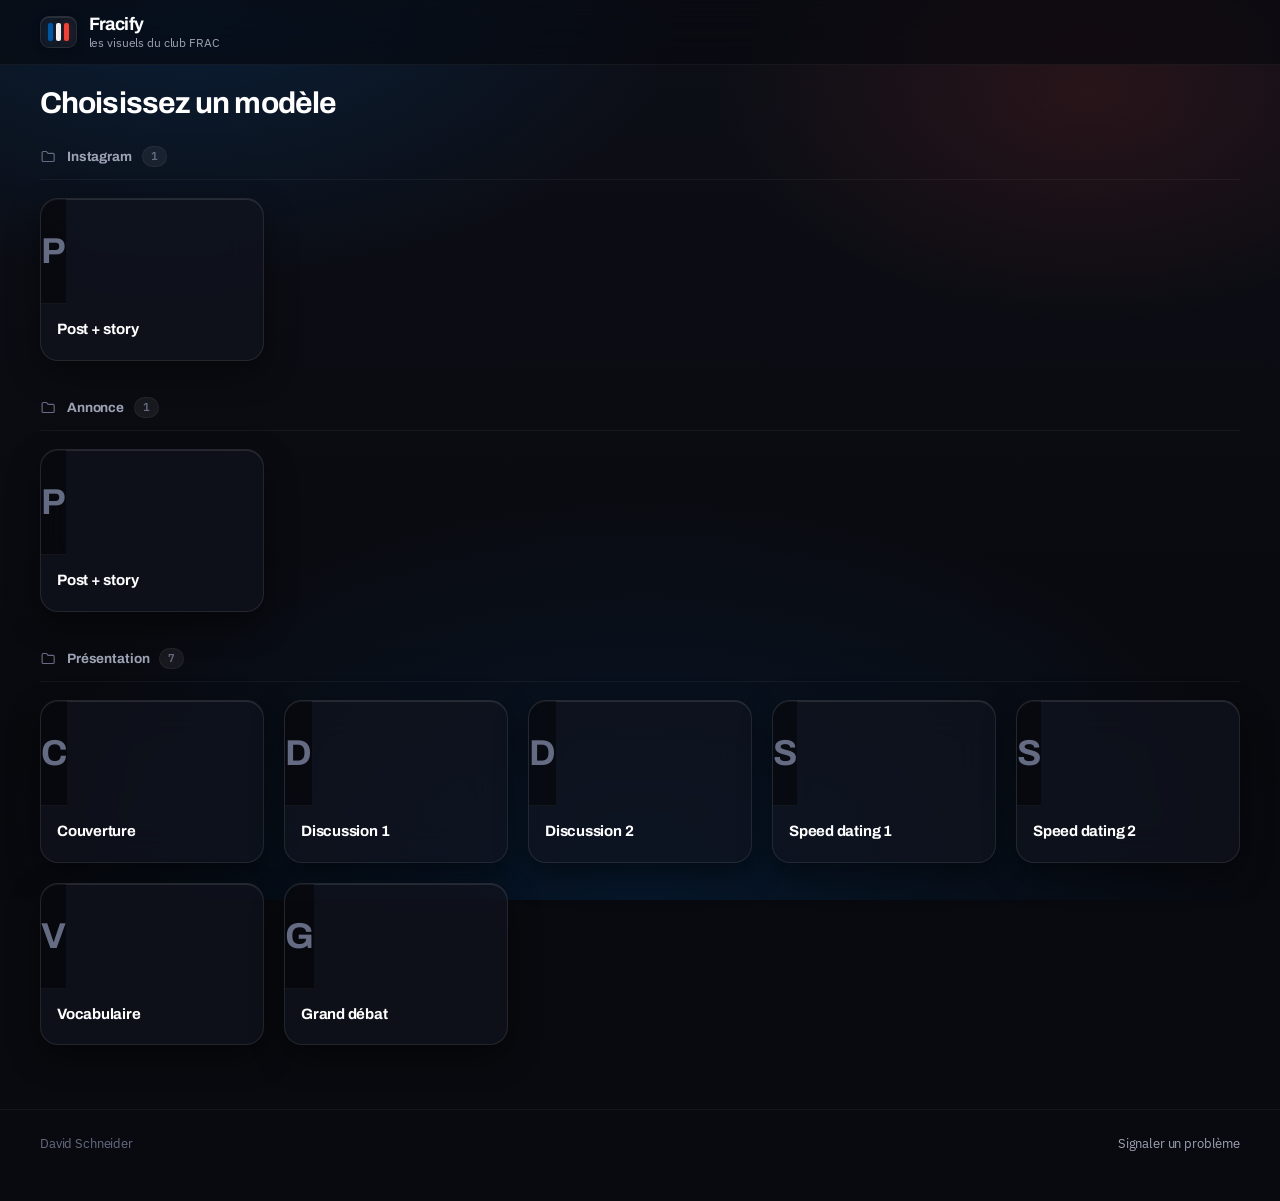
<file: index.html>
<!DOCTYPE html>
<html lang="fr">
<head>
<meta charset="utf-8">
<meta name="viewport" content="width=device-width, initial-scale=1, viewport-fit=cover">
<title>Fracify — les visuels du club FRAC</title>
<meta name="description" content="Remplissez les textes, ajoutez les photos, exportez le visuel. Sans Affinity, sans serveur.">
<meta name="color-scheme" content="dark">
<meta name="theme-color" content="#090a0f">
<link rel="icon" href="data:image/svg+xml,%3Csvg xmlns='http://www.w3.org/2000/svg' viewBox='0 0 32 32'%3E%3Crect width='32' height='32' rx='8' fill='%23090a0f'/%3E%3Crect x='5' y='7' width='6' height='18' rx='2' fill='%230055a4'/%3E%3Crect x='13' y='7' width='6' height='18' rx='2' fill='%23f5f5f7'/%3E%3Crect x='21' y='7' width='6' height='18' rx='2' fill='%23ef4135'/%3E%3C/svg%3E">
<link rel="stylesheet" href="styles.css">
</head>
<body>

<div class="glow" aria-hidden="true"></div>

<header class="topbar">
  <div class="brand">
    <span class="brand-mark" aria-hidden="true"><i></i><i></i><i></i></span>
    <span class="brand-text">
      <strong>Fracify</strong>
      <small>les visuels du club FRAC</small>
    </span>
  </div>
  <div class="topbar-actions">
    <button type="button" id="btn-next" class="btn btn-ghost is-hidden"></button>
    <button type="button" id="btn-back" class="btn btn-ghost is-hidden">Tous les modèles</button>
  </div>
</header>

<div id="notice" class="notice is-hidden" role="alert"></div>

<main>

  <section id="picker" class="picker" aria-label="Modèles">
    <h1 class="section-title">Choisissez un modèle</h1>
    <div id="picker-groups"></div>
    <p id="picker-status" class="muted"></p>
  </section>

  <section id="editor" class="editor is-hidden" aria-label="Éditeur">

    <div class="pane pane-form">
      <div class="pane-head">
        <h2 id="editor-title" class="section-title"></h2>
        <p id="editor-kind" class="muted"></p>
      </div>
      <div id="fields" class="fields"></div>
      <div class="pane-foot">
        <button type="button" id="btn-reset" class="btn btn-ghost">Revenir aux valeurs par défaut</button>
      </div>
    </div>

    <div class="pane pane-preview">
      <div class="preview-sticky">
        <div id="stage" class="stage" aria-label="Aperçu en direct"></div>
        <div class="actions">
          <button type="button" id="btn-png" class="btn btn-primary">Exporter en PNG</button>
          <button type="button" id="btn-svg" class="btn btn-ghost">Télécharger le SVG</button>
        </div>
        <p id="export-status" class="muted export-status"></p>
      </div>
    </div>

  </section>

</main>

<footer class="footer">
  <span>David Schneider</span>
  <a href="https://github.com/SchndrDavid/fracify/issues" target="_blank" rel="noopener">Signaler un problème</a>
</footer>

<script src="fonts/embedded-fonts.js"></script>
<script src="app.js"></script>
</body>
</html>
</file>
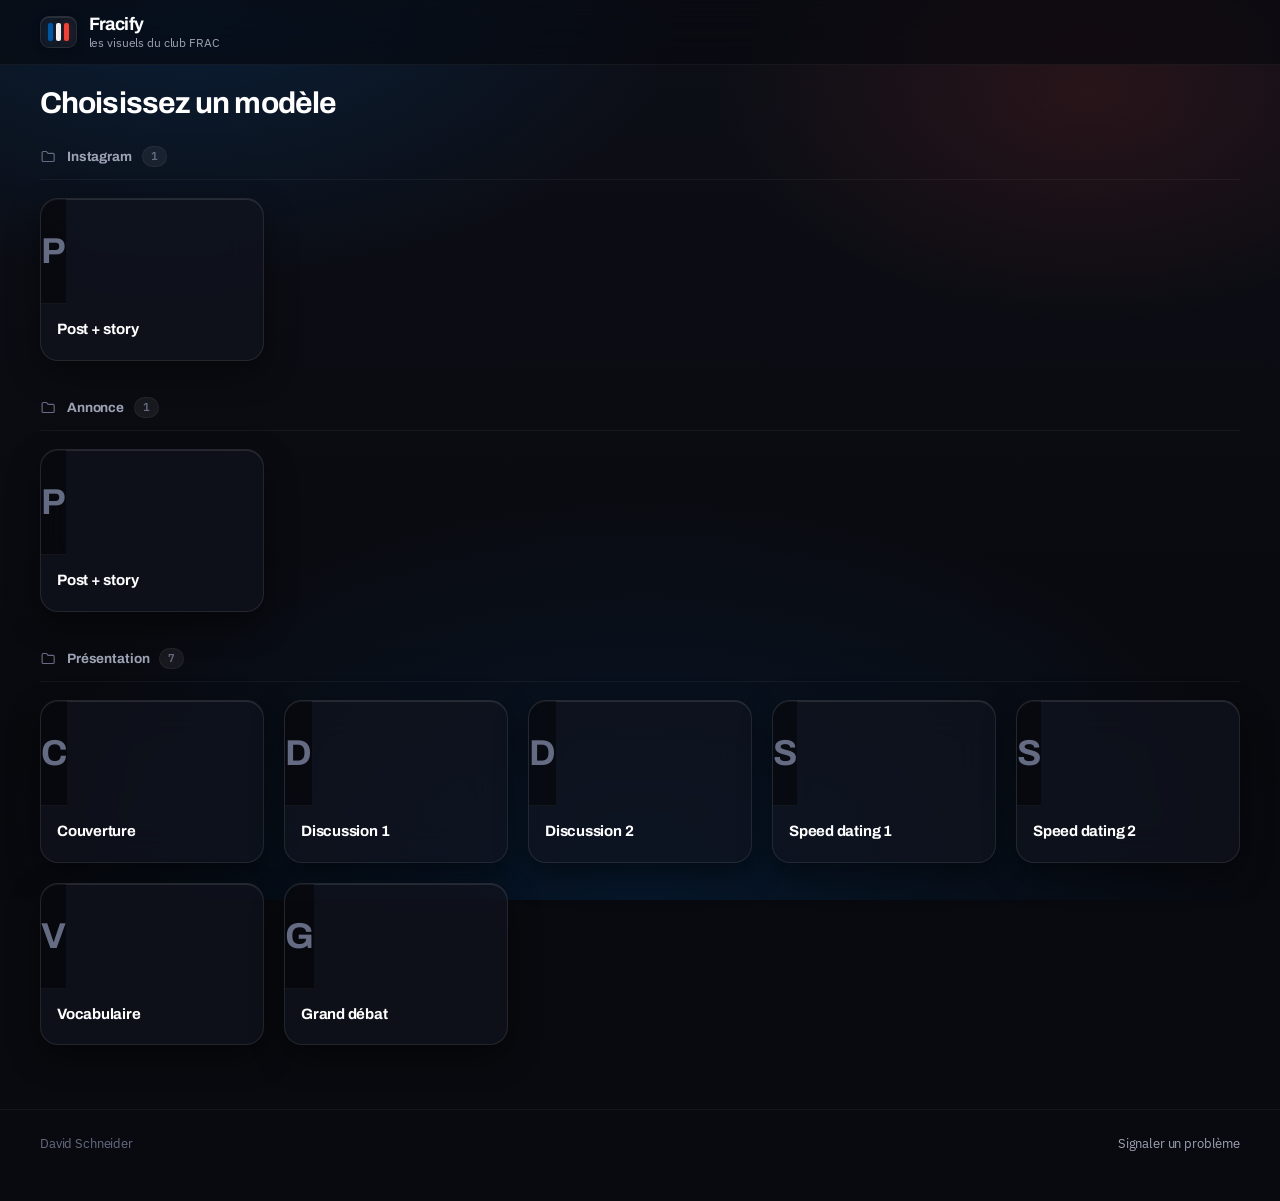
<file: probe-app.html>
<!DOCTYPE html>
<html lang="fr">
<head>
<meta charset="utf-8">
<meta name="viewport" content="width=device-width, initial-scale=1, viewport-fit=cover">
<title>Fracify — les visuels du club FRAC</title>
<meta name="description" content="Remplissez les textes, ajoutez les photos, exportez le visuel. Sans Affinity, sans serveur.">
<meta name="color-scheme" content="dark">
<meta name="theme-color" content="#090a0f">
<link rel="icon" href="data:image/svg+xml,%3Csvg xmlns='http://www.w3.org/2000/svg' viewBox='0 0 32 32'%3E%3Crect width='32' height='32' rx='8' fill='%23090a0f'/%3E%3Crect x='5' y='7' width='6' height='18' rx='2' fill='%230055a4'/%3E%3Crect x='13' y='7' width='6' height='18' rx='2' fill='%23f5f5f7'/%3E%3Crect x='21' y='7' width='6' height='18' rx='2' fill='%23ef4135'/%3E%3C/svg%3E">
<link rel="stylesheet" href="styles.css">
</head>
<body>

<div class="glow" aria-hidden="true"></div>

<header class="topbar">
  <div class="brand">
    <span class="brand-mark" aria-hidden="true"><i></i><i></i><i></i></span>
    <span class="brand-text">
      <strong>Fracify</strong>
      <small>les visuels du club FRAC</small>
    </span>
  </div>
  <div class="topbar-actions">
    <button type="button" id="btn-next" class="btn btn-ghost is-hidden"></button>
    <button type="button" id="btn-back" class="btn btn-ghost is-hidden">Tous les modèles</button>
  </div>
</header>

<div id="notice" class="notice is-hidden" role="alert"></div>

<main>

  <section id="picker" class="picker" aria-label="Modèles">
    <h1 class="section-title">Choisissez un modèle</h1>
    <div id="picker-groups"></div>
    <p id="picker-status" class="muted"></p>
  </section>

  <section id="editor" class="editor is-hidden" aria-label="Éditeur">

    <div class="pane pane-form">
      <div class="pane-head">
        <h2 id="editor-title" class="section-title"></h2>
        <p id="editor-kind" class="muted"></p>
      </div>
      <div id="fields" class="fields"></div>
      <div class="pane-foot">
        <button type="button" id="btn-reset" class="btn btn-ghost">Revenir aux valeurs par défaut</button>
      </div>
    </div>

    <div class="pane pane-preview">
      <div class="preview-sticky">
        <div id="stage" class="stage" aria-label="Aperçu en direct"></div>
        <div class="actions">
          <button type="button" id="btn-png" class="btn btn-primary">Exporter en PNG</button>
          <button type="button" id="btn-svg" class="btn btn-ghost">Télécharger le SVG</button>
        </div>
        <p id="export-status" class="muted export-status"></p>
      </div>
    </div>

  </section>

</main>

<footer class="footer">
  <span>David Schneider</span>
  <a href="https://github.com/SchndrDavid/fracify/issues" target="_blank" rel="noopener">Signaler un problème</a>
</footer>

<script src="fonts/embedded-fonts.js"></script>
<script src="app-debug.js"></script>
<script src="probe-driver.js"></script>
</body>
</html>
</file>
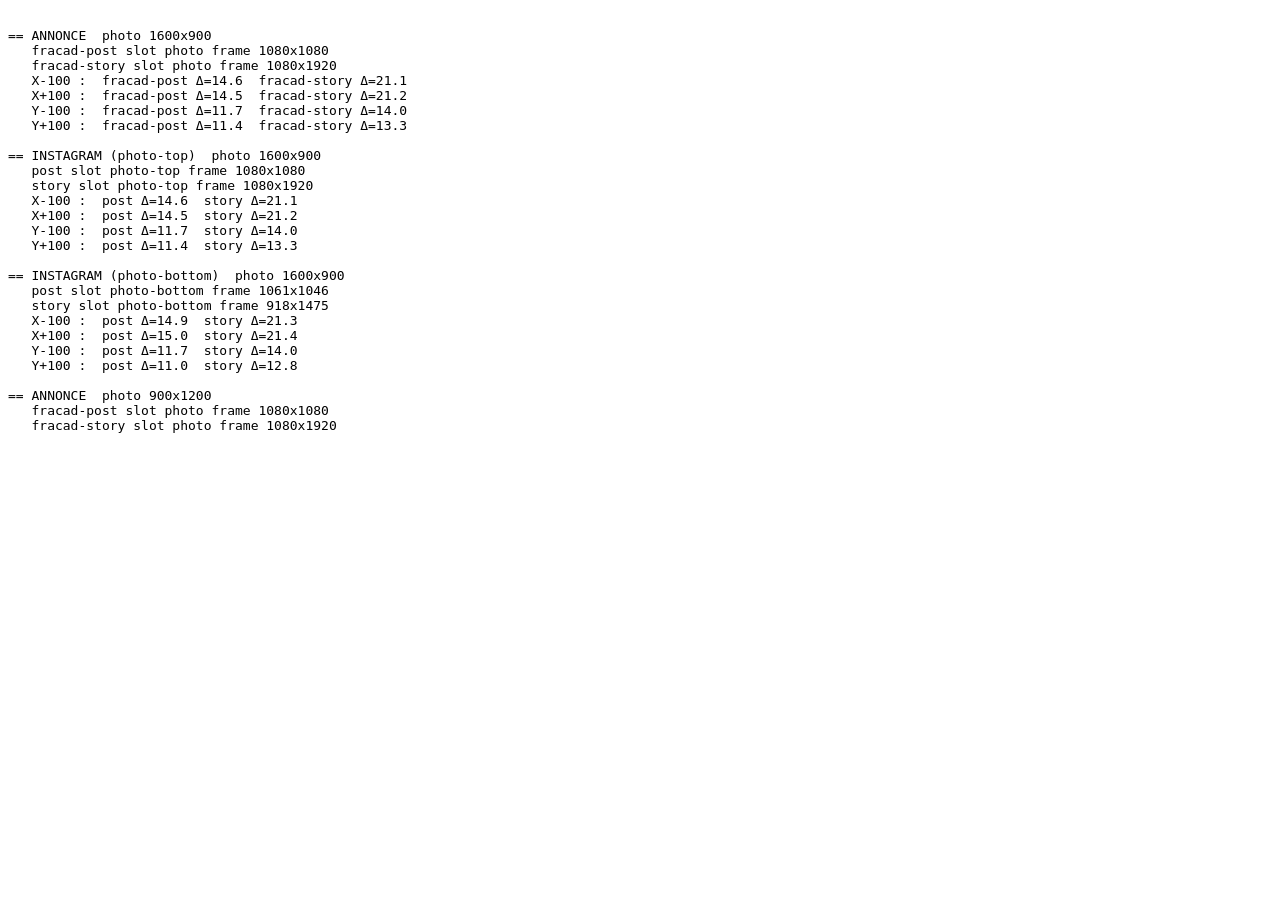
<file: tools/probe-pair.html>
<!DOCTYPE html>
<html lang="en"><head><meta charset="utf-8"><title>working…</title></head>
<body>
<pre id="out"></pre>
<script>
(function () {
  var ids = ['picker','picker-grid','picker-status','editor','editor-title','editor-kind',
             'fields','stage','notice','export-status','btn-back','btn-reset','btn-png','btn-svg'];
  var hidden = document.createElement('div');
  hidden.style.cssText = 'position:absolute;left:-99999px;top:0';
  ids.forEach(function (id) { var n = document.createElement('div'); n.id = id; hidden.appendChild(n); });
  document.body.appendChild(hidden);
  window.FRACIFY_TEMPLATE_DIR = '../templates/';
  window.FRACIFY_NO_BOOT = true;
})();
</script>
<script src="../app.js"></script>
<script>
(function () {
  var log = [];
  function say(s) { log.push(s); document.getElementById('out').textContent = log.join('\n'); }

  function photo(w, h) {
    var c = document.createElement('canvas'); c.width = w; c.height = h;
    var x = c.getContext('2d');
    var g = x.createLinearGradient(0, 0, w, h);
    g.addColorStop(0, '#1d7a4f'); g.addColorStop(1, '#7a1d5f');
    x.fillStyle = g; x.fillRect(0, 0, w, h);
    x.strokeStyle = 'rgba(255,255,255,.6)'; x.lineWidth = 3;
    for (var i = 0; i <= w; i += 80) { x.beginPath(); x.moveTo(i,0); x.lineTo(i,h); x.stroke(); }
    for (var j = 0; j <= h; j += 80) { x.beginPath(); x.moveTo(0,j); x.lineTo(w,j); x.stroke(); }
    return c;
  }

  function decode(url) {
    return new Promise(function (res, rej) {
      var im = new Image(); im.onload = function () { res(im); }; im.onerror = rej; im.src = url;
    });
  }
  function pixels(im) {
    var c = document.createElement('canvas');
    c.width = 120; c.height = Math.max(1, Math.round(120 * im.height / im.width));
    var x = c.getContext('2d'); x.drawImage(im, 0, 0, c.width, c.height);
    return x.getImageData(0, 0, c.width, c.height).data;
  }
  function diff(a, b) {
    var sum = 0;
    for (var i = 0; i < a.length; i += 4) sum += Math.abs(a[i]-b[i]) + Math.abs(a[i+1]-b[i+1]) + Math.abs(a[i+2]-b[i+2]);
    return (sum / (a.length / 4 * 3)).toFixed(1);
  }

  var manifest;
  fetch('../templates/manifest.json').then(function (r) { return r.json(); }).then(function (m) {
    manifest = m;
    var wanted = ['fracad-post','fracad-story','post','story'];
    return Promise.all(wanted.map(function (id) {
      return Fracify.loadTemplate(m.templates.filter(function (t) { return t.id === id; })[0]);
    }));
  }).then(function (ts) {
    ts.forEach(function (t) {
      var host = document.createElement('div');
      host.style.cssText = 'position:absolute;left:-99999px;width:' + t.width + 'px';
      document.body.appendChild(host);
      Fracify.mount(t, host);
    });
    var pairs = [
      { name: 'ANNONCE', slots: [ts[0].slots[0], ts[1].slots[0]], labels: ['fracad-post','fracad-story'] },
      { name: 'INSTAGRAM (photo-top)', slots: [ts[2].slots[0], ts[3].slots[0]], labels: ['post','story'] },
      { name: 'INSTAGRAM (photo-bottom)', slots: [ts[2].slots[1], ts[3].slots[1]], labels: ['post','story'] }
    ];
    var shapes = [ [1600, 900], [900, 1200] ];
    var chain = Promise.resolve();
    shapes.forEach(function (shape) {
      pairs.forEach(function (pair) {
        chain = chain.then(function () {
          var field = { members: pair.slots, offsetX: 0, offsetY: 0, zoom: 0, blur: 0 };
          Fracify.adoptImage(field, photo(shape[0], shape[1]));
          say('\n== ' + pair.name + '  photo ' + shape[0] + 'x' + shape[1]);
          pair.slots.forEach(function (s, i) { say('   ' + pair.labels[i] + ' slot ' + s.id + ' frame ' + s.width + 'x' + s.height); });
          var cases = [ ['base',0,0], ['X-100',-100,0], ['X+100',100,0], ['Y-100',0,-100], ['Y+100',0,100] ];
          var shots = {};
          var inner = Promise.resolve();
          cases.forEach(function (c) {
            inner = inner.then(function () {
              field.offsetX = c[1]; field.offsetY = c[2];
              Fracify.applyPhoto(field);
              return Promise.all(pair.slots.map(function (s) {
                return decode(s.liveImage.getAttribute('xlink:href') || s.liveImage.getAttribute('href')).then(pixels);
              })).then(function (px) { shots[c[0]] = px; });
            });
          });
          return inner.then(function () {
            ['X-100','X+100','Y-100','Y+100'].forEach(function (k) {
              var line = '   ' + k + ' :';
              pair.labels.forEach(function (lab, i) {
                line += '  ' + lab + ' Δ=' + diff(shots.base[i], shots[k][i]);
              });
              say(line);
            });
          });
        });
      });
    });
    return chain;
  }).then(function () { say('\nDONE'); document.title = 'ready'; })
    .catch(function (e) { say('ERROR ' + (e && e.stack || e)); document.title = 'ready'; });
})();
</script>
</body></html>
</file>
<file: styles.css>
/* ---------------------------------------------------------------------------
   Fonts. Two groups:
   - Archivo / IBM Plex Sans dress the interface.
   - Metropolis / Liberation Sans are the faces the templates ask for. They are
     declared here so the live preview looks like the export; the export gets
     the very same files inlined as data URIs (see fonts/embedded-fonts.js).
   --------------------------------------------------------------------------- */

@font-face {
  font-family: 'Archivo';
  font-style: normal;
  font-weight: 500;
  font-display: swap;
  src: url('fonts/archivo-latin-500-normal.woff2') format('woff2');
  unicode-range: U+0000-00FF, U+0131, U+0152-0153, U+02BB-02BC, U+02C6, U+02DA, U+02DC, U+0304, U+0308, U+0329, U+2000-206F, U+20AC, U+2122, U+2191, U+2193, U+2212, U+2215, U+FEFF, U+FFFD;
}
@font-face {
  font-family: 'Archivo';
  font-style: normal;
  font-weight: 500;
  font-display: swap;
  src: url('fonts/archivo-latin-ext-500-normal.woff2') format('woff2');
  unicode-range: U+0100-02BA, U+02BD-02C5, U+02C7-02CC, U+02CE-02D7, U+02DD-02FF, U+0304, U+0308, U+0329, U+1D00-1DBF, U+1E00-1E9F, U+1EF2-1EFF, U+2020, U+20A0-20AB, U+20AD-20C0, U+2113, U+2C60-2C7F, U+A720-A7FF;
}
@font-face {
  font-family: 'Archivo';
  font-style: normal;
  font-weight: 700;
  font-display: swap;
  src: url('fonts/archivo-latin-700-normal.woff2') format('woff2');
  unicode-range: U+0000-00FF, U+0131, U+0152-0153, U+02BB-02BC, U+02C6, U+02DA, U+02DC, U+0304, U+0308, U+0329, U+2000-206F, U+20AC, U+2122, U+2191, U+2193, U+2212, U+2215, U+FEFF, U+FFFD;
}
@font-face {
  font-family: 'Archivo';
  font-style: normal;
  font-weight: 700;
  font-display: swap;
  src: url('fonts/archivo-latin-ext-700-normal.woff2') format('woff2');
  unicode-range: U+0100-02BA, U+02BD-02C5, U+02C7-02CC, U+02CE-02D7, U+02DD-02FF, U+0304, U+0308, U+0329, U+1D00-1DBF, U+1E00-1E9F, U+1EF2-1EFF, U+2020, U+20A0-20AB, U+20AD-20C0, U+2113, U+2C60-2C7F, U+A720-A7FF;
}
@font-face {
  font-family: 'IBM Plex Sans';
  font-style: normal;
  font-weight: 400;
  font-display: swap;
  src: url('fonts/ibm-plex-sans-latin-400-normal.woff2') format('woff2');
  unicode-range: U+0000-00FF, U+0131, U+0152-0153, U+02BB-02BC, U+02C6, U+02DA, U+02DC, U+0304, U+0308, U+0329, U+2000-206F, U+20AC, U+2122, U+2191, U+2193, U+2212, U+2215, U+FEFF, U+FFFD;
}
@font-face {
  font-family: 'IBM Plex Sans';
  font-style: normal;
  font-weight: 400;
  font-display: swap;
  src: url('fonts/ibm-plex-sans-latin-ext-400-normal.woff2') format('woff2');
  unicode-range: U+0100-02BA, U+02BD-02C5, U+02C7-02CC, U+02CE-02D7, U+02DD-02FF, U+0304, U+0308, U+0329, U+1D00-1DBF, U+1E00-1E9F, U+1EF2-1EFF, U+2020, U+20A0-20AB, U+20AD-20C0, U+2113, U+2C60-2C7F, U+A720-A7FF;
}
@font-face {
  font-family: 'IBM Plex Sans';
  font-style: normal;
  font-weight: 600;
  font-display: swap;
  src: url('fonts/ibm-plex-sans-latin-600-normal.woff2') format('woff2');
  unicode-range: U+0000-00FF, U+0131, U+0152-0153, U+02BB-02BC, U+02C6, U+02DA, U+02DC, U+0304, U+0308, U+0329, U+2000-206F, U+20AC, U+2122, U+2191, U+2193, U+2212, U+2215, U+FEFF, U+FFFD;
}
@font-face {
  font-family: 'IBM Plex Sans';
  font-style: normal;
  font-weight: 600;
  font-display: swap;
  src: url('fonts/ibm-plex-sans-latin-ext-600-normal.woff2') format('woff2');
  unicode-range: U+0100-02BA, U+02BD-02C5, U+02C7-02CC, U+02CE-02D7, U+02DD-02FF, U+0304, U+0308, U+0329, U+1D00-1DBF, U+1E00-1E9F, U+1EF2-1EFF, U+2020, U+20A0-20AB, U+20AD-20C0, U+2113, U+2C60-2C7F, U+A720-A7FF;
}

@font-face {
  font-family: 'Metropolis';
  font-style: normal;
  font-weight: 400;
  font-display: block;
  src: url('fonts/Metropolis-Regular.woff2') format('woff2');
}
@font-face {
  font-family: 'Metropolis';
  font-style: normal;
  font-weight: 700;
  font-display: block;
  src: url('fonts/Metropolis-Bold.woff2') format('woff2');
}
@font-face {
  font-family: 'Liberation Sans';
  font-style: normal;
  font-weight: 400;
  font-display: block;
  src: url('fonts/LiberationSans-Regular.woff2') format('woff2');
}

/* ---------------------------------------------------------------------------
   Apple HIG Design System Tokens & Base Styles
   --------------------------------------------------------------------------- */

:root {
  /* Canvas & Elevated Backgrounds */
  --bg: #090a0f;
  --bg-subtle: #0d0f17;
  --bg-elevated: rgba(22, 25, 37, 0.72);

  /* Apple System Typography Colors (Primary, Secondary, Tertiary) */
  --ink: #f5f5f7;
  --ink-secondary: #9da3b4;
  --ink-dim: #9da3b4;
  --ink-tertiary: #656b82;
  --ink-faint: #656b82;

  /* Translucent Liquid Glass Materials */
  --glass: rgba(255, 255, 255, 0.045);
  --glass-strong: rgba(255, 255, 255, 0.085);
  --glass-card: rgba(18, 21, 31, 0.65);
  --edge: rgba(255, 255, 255, 0.09);
  --edge-subtle: rgba(255, 255, 255, 0.05);
  --edge-strong: rgba(255, 255, 255, 0.2);
  --edge-highlight: inset 0 1px 0 rgba(255, 255, 255, 0.1);

  /* Accent & Status Colors */
  --blue: #0071e3;
  --blue-hover: #0077ed;
  --blue-deep: #0055a4;
  --red: #ff453a;
  --amber: #ff9f0a;
  --green: #30d158;

  /* Corner Radii */
  --radius: 18px;
  --radius-md: 14px;
  --radius-sm: 10px;
  --radius-pill: 9999px;

  /* Depth & Elevation Shadows */
  --shadow-sm: 0 2px 8px rgba(0, 0, 0, 0.25);
  --shadow-md: 0 12px 32px rgba(0, 0, 0, 0.45);
  --shadow-lg: 0 24px 64px rgba(0, 0, 0, 0.6);
  --shadow: var(--shadow-md);

  /* Typography Stack */
  --ui: -apple-system, BlinkMacSystemFont, "SF Pro Text", "SF Pro Display", 'IBM Plex Sans', system-ui, sans-serif;
  --display: -apple-system, BlinkMacSystemFont, "SF Pro Display", 'Archivo', var(--ui);
}

* { box-sizing: border-box; }

html { -webkit-text-size-adjust: 100%; }

body {
  margin: 0;
  min-height: 100vh;
  background-color: var(--bg);
  color: var(--ink);
  font-family: var(--ui);
  font-size: 14.5px;
  line-height: 1.5;
  letter-spacing: -0.01em;
  -webkit-font-smoothing: antialiased;
  -moz-osx-font-smoothing: grayscale;
  overflow-x: hidden;
}

/* Subtle Apple Dark Mode ambient illumination echoing FRAC club colors */
.glow {
  position: fixed;
  inset: 0;
  z-index: -1;
  pointer-events: none;
  background:
    radial-gradient(55% 45% at 15% 0%, rgba(0, 85, 164, 0.22), transparent 70%),
    radial-gradient(45% 40% at 85% 10%, rgba(239, 65, 53, 0.12), transparent 65%),
    radial-gradient(70% 60% at 50% 100%, rgba(0, 113, 227, 0.14), transparent 75%),
    linear-gradient(180deg, #0d0f17 0%, #07080c 100%);
}

h1, h2, h3 {
  font-family: var(--display);
  font-weight: 700;
  letter-spacing: -0.025em;
  margin: 0;
}

.muted {
  color: var(--ink-secondary);
  margin: 0;
}

.is-hidden { display: none !important; }

/* --- top bar (Liquid Glass) ------------------------------------------------ */

.topbar {
  position: sticky;
  top: 0;
  z-index: 100;
  display: flex;
  align-items: center;
  justify-content: space-between;
  gap: 16px;
  padding: 14px clamp(16px, 4vw, 40px);
  max-width: 1440px;
  margin: 0 auto;
  backdrop-filter: blur(24px) saturate(180%);
  -webkit-backdrop-filter: blur(24px) saturate(180%);
  background: rgba(9, 10, 15, 0.72);
  border-bottom: 1px solid var(--edge-subtle);
  transition: border-color 0.2s ease, background-color 0.2s ease;
}

.brand {
  display: flex;
  align-items: center;
  gap: 12px;
}

.brand-mark {
  display: flex;
  gap: 3.5px;
  padding: 6px 7px;
  border-radius: 9px;
  background: rgba(255, 255, 255, 0.05);
  border: 1px solid var(--edge);
  box-shadow: var(--shadow-sm), var(--edge-highlight);
}
.brand-mark i {
  width: 4.5px;
  height: 18px;
  border-radius: 2px;
  display: block;
}
.brand-mark i:nth-child(1) { background: #0055a4; box-shadow: 0 0 8px rgba(0, 85, 164, 0.35); }
.brand-mark i:nth-child(2) { background: #f5f5f7; }
.brand-mark i:nth-child(3) { background: #ef4135; box-shadow: 0 0 8px rgba(239, 65, 53, 0.25); }

.brand-text { display: flex; flex-direction: column; line-height: 1.2; }
.brand-text strong {
  font-family: var(--display);
  font-size: 18px;
  font-weight: 700;
  letter-spacing: -0.03em;
  color: #ffffff;
}
.brand-text small {
  color: var(--ink-secondary);
  font-size: 12px;
  font-weight: 400;
  letter-spacing: -0.01em;
}

/* --- notice (HIG Callout) --------------------------------------------------- */

.notice {
  max-width: 1440px;
  margin: 16px auto 0;
  padding: 12px 18px;
  border-radius: var(--radius-sm);
  background: rgba(255, 159, 10, 0.12);
  border: 1px solid rgba(255, 159, 10, 0.28);
  box-shadow: var(--shadow-sm);
  color: #ffd60a;
  font-size: 13.5px;
  line-height: 1.45;
}
.notice code {
  font-family: ui-monospace, 'SFMono-Regular', Menlo, Monaco, Consolas, monospace;
  background: rgba(0, 0, 0, 0.45);
  padding: 2px 7px;
  border-radius: 6px;
  font-size: 12.5px;
  border: 1px solid rgba(255, 255, 255, 0.08);
}

main {
  max-width: 1440px;
  margin: 0 auto;
  padding: 16px clamp(16px, 4vw, 40px) 64px;
}

.section-title {
  font-size: clamp(24px, 3vw, 30px);
  letter-spacing: -0.03em;
  color: #ffffff;
  margin-bottom: 8px;
}

/* --- template picker -------------------------------------------------------- */

.group { margin-top: 36px; }
.group:first-child { margin-top: 20px; }

.group-title {
  display: flex;
  align-items: center;
  gap: 10px;
  font-size: 13.5px;
  font-weight: 600;
  letter-spacing: -0.01em;
  color: var(--ink-secondary);
  padding-bottom: 12px;
  border-bottom: 1px solid var(--edge-subtle);
}
.group-title svg { color: var(--ink-tertiary); flex: none; }

.group-count {
  font-family: var(--ui);
  font-size: 11px;
  font-weight: 600;
  color: var(--ink-tertiary);
  background: rgba(255, 255, 255, 0.06);
  border: 1px solid var(--edge-subtle);
  border-radius: var(--radius-pill);
  padding: 1.5px 8px;
}

.picker-grid {
  display: grid;
  grid-template-columns: repeat(auto-fill, minmax(210px, 1fr));
  align-items: start;
  gap: 20px;
  margin-top: 18px;
}

.card {
  position: relative;
  display: flex;
  flex-direction: column;
  padding: 0;
  overflow: hidden;
  text-align: left;
  color: inherit;
  font: inherit;
  cursor: pointer;
  background: var(--glass-card);
  border: 1px solid var(--edge);
  border-radius: var(--radius);
  backdrop-filter: blur(20px);
  -webkit-backdrop-filter: blur(20px);
  box-shadow: var(--shadow-md), var(--edge-highlight);
  transition: transform 0.22s cubic-bezier(0.16, 1, 0.3, 1),
              border-color 0.2s ease,
              background-color 0.2s ease,
              box-shadow 0.22s ease;
}
.card:hover {
  transform: translateY(-4px) scale(1.01);
  border-color: rgba(255, 255, 255, 0.22);
  background-color: rgba(26, 30, 44, 0.82);
  box-shadow: var(--shadow-lg), 0 0 20px rgba(0, 113, 227, 0.16);
}
.card:active {
  transform: translateY(-1px) scale(0.995);
}
.card:focus-visible {
  outline: none;
  border-color: var(--blue);
  box-shadow: 0 0 0 3.5px rgba(0, 113, 227, 0.45), var(--shadow-md);
}
.card.is-unsupported {
  cursor: not-allowed;
  opacity: 0.45;
  filter: grayscale(0.5);
}
.card.is-unsupported:hover {
  transform: none;
  box-shadow: var(--shadow-md);
}

.card-thumb {
  background: rgba(0, 0, 0, 0.45);
  border-bottom: 1px solid var(--edge-subtle);
  position: relative;
  min-height: 105px;
  display: grid;
  place-items: center;
  overflow: hidden;
}
.card-thumb img {
  display: block;
  width: 100%;
  height: auto;
  transition: transform 0.3s cubic-bezier(0.16, 1, 0.3, 1);
}
.card:hover .card-thumb img {
  transform: scale(1.025);
}
.card-thumb-fallback {
  aspect-ratio: 1 / 1;
  display: grid;
  place-items: center;
  font-family: var(--display);
  font-size: 36px;
  font-weight: 700;
  color: var(--ink-tertiary);
}

.card-body { padding: 14px 16px 16px; }
.card-name {
  font-family: var(--display);
  font-weight: 600;
  font-size: 15px;
  letter-spacing: -0.015em;
  color: #ffffff;
}
.card-meta {
  color: var(--ink-secondary);
  font-size: 12.5px;
  margin-top: 3px;
}
.card-warn {
  color: var(--amber);
  font-size: 12px;
  margin-top: 8px;
  line-height: 1.38;
}

.ratio-tag {
  position: absolute;
  right: 10px;
  top: 10px;
  padding: 3px 9px;
  font-size: 11px;
  font-weight: 600;
  letter-spacing: 0.02em;
  border-radius: var(--radius-pill);
  background: rgba(10, 12, 18, 0.72);
  border: 1px solid rgba(255, 255, 255, 0.14);
  color: var(--ink-secondary);
  backdrop-filter: blur(12px);
  -webkit-backdrop-filter: blur(12px);
  box-shadow: 0 2px 8px rgba(0, 0, 0, 0.4);
}

/* --- editor ----------------------------------------------------------------- */

.editor {
  display: grid;
  grid-template-columns: minmax(0, 420px) minmax(0, 1fr);
  gap: 28px;
  align-items: start;
  margin-top: 20px;
}

.pane {
  background: var(--glass-card);
  border: 1px solid var(--edge);
  border-radius: var(--radius);
  backdrop-filter: blur(28px);
  -webkit-backdrop-filter: blur(28px);
  box-shadow: var(--shadow-md), var(--edge-highlight);
}

.pane-form { padding: 26px; }
.pane-head { margin-bottom: 22px; }
.pane-head .section-title { font-size: 22px; }
.pane-head .muted { font-size: 13px; color: var(--ink-secondary); margin-top: 3px; }
.pane-foot {
  margin-top: 24px;
  padding-top: 18px;
  border-top: 1px solid var(--edge-subtle);
}

.pane-preview {
  padding: 22px;
  background: rgba(12, 14, 22, 0.55);
}
.preview-sticky {
  position: sticky;
  top: 76px;
}

.fields { display: flex; flex-direction: column; gap: 20px; }

.field label,
.field .field-label {
  display: block;
  font-size: 13px;
  font-weight: 500;
  letter-spacing: -0.01em;
  color: var(--ink-secondary);
  margin-bottom: 8px;
}

.field input[type='text'],
.field textarea {
  width: 100%;
  padding: 11px 14px;
  color: var(--ink);
  font: inherit;
  font-size: 14px;
  background: rgba(0, 0, 0, 0.35);
  border: 1px solid var(--edge);
  border-radius: var(--radius-sm);
  resize: vertical;
  box-shadow: inset 0 1px 3px rgba(0, 0, 0, 0.35);
  transition: border-color 0.18s ease, box-shadow 0.18s ease, background-color 0.18s ease;
}
.field textarea { min-height: 86px; line-height: 1.5; }
.field input:focus,
.field textarea:focus {
  outline: none;
  background: rgba(0, 0, 0, 0.45);
  border-color: var(--blue);
  box-shadow: 0 0 0 3.5px rgba(0, 113, 227, 0.35), inset 0 1px 2px rgba(0, 0, 0, 0.2);
}

.field-note {
  font-size: 12px;
  color: var(--ink-tertiary);
  margin: 6px 0 0;
  line-height: 1.45;
}

.field-warn {
  display: flex;
  gap: 8px;
  align-items: flex-start;
  margin: 8px 0 0;
  padding: 9px 12px;
  font-size: 12.5px;
  line-height: 1.42;
  color: #ffd60a;
  background: rgba(255, 159, 10, 0.12);
  border: 1px solid rgba(255, 159, 10, 0.28);
  border-radius: var(--radius-sm);
}
.field-warn.is-error {
  color: #ff453a;
  background: rgba(255, 69, 58, 0.12);
  border-color: rgba(255, 69, 58, 0.32);
}
.field-warn::before { content: '▲'; font-size: 10px; line-height: 1.5; opacity: 0.85; }

/* photo slot */

.photo-slot {
  display: flex;
  flex-direction: column;
  gap: 12px;
  background: rgba(0, 0, 0, 0.22);
  border: 1px solid var(--edge-subtle);
  border-radius: var(--radius-md);
  padding: 14px;
}
.photo-row { display: flex; gap: 14px; align-items: center; }

.photo-preview {
  width: 76px;
  height: 76px;
  flex: none;
  border-radius: var(--radius-sm);
  border: 1px solid var(--edge);
  background: rgba(0, 0, 0, 0.45) center / cover no-repeat;
  display: grid;
  place-items: center;
  color: var(--ink-tertiary);
  font-size: 11.5px;
  box-shadow: inset 0 1px 3px rgba(0, 0, 0, 0.4);
}

.photo-actions { display: flex; flex-direction: column; gap: 8px; min-width: 0; }
.photo-name {
  font-size: 12px;
  color: var(--ink-secondary);
  overflow: hidden;
  text-overflow: ellipsis;
  white-space: nowrap;
  font-variant-numeric: tabular-nums;
}

.slider-row {
  display: flex;
  align-items: center;
  gap: 12px;
  padding-top: 4px;
}
.slider-label {
  width: 36px;
  flex: none;
  font-size: 12px;
  font-weight: 500;
  color: var(--ink-secondary);
}
.slider-readout {
  width: 64px;
  flex: none;
  text-align: right;
  font-size: 12px;
  font-weight: 500;
  color: var(--ink-tertiary);
  font-variant-numeric: tabular-nums;
}

/* Apple HIG Custom Range Input */
input[type='range'] {
  flex: 1;
  min-width: 0;
  height: 20px;
  -webkit-appearance: none;
  appearance: none;
  background: transparent;
  cursor: pointer;
}
input[type='range']:focus { outline: none; }
input[type='range']::-webkit-slider-runnable-track {
  height: 5px;
  background: rgba(255, 255, 255, 0.16);
  border-radius: var(--radius-pill);
  transition: background-color 0.15s ease;
}
input[type='range']:hover::-webkit-slider-runnable-track {
  background: rgba(255, 255, 255, 0.24);
}
input[type='range']::-webkit-slider-thumb {
  -webkit-appearance: none;
  appearance: none;
  width: 17px;
  height: 17px;
  border-radius: 50%;
  background: #ffffff;
  margin-top: -6px;
  box-shadow: 0 1px 4px rgba(0, 0, 0, 0.5), 0 0 1px rgba(0, 0, 0, 0.4);
  transition: transform 0.15s cubic-bezier(0.16, 1, 0.3, 1), box-shadow 0.15s ease;
}
input[type='range']::-webkit-slider-thumb:hover {
  transform: scale(1.15);
  box-shadow: 0 2px 6px rgba(0, 0, 0, 0.6), 0 0 0 2px rgba(0, 113, 227, 0.4);
}
input[type='range']:active::-webkit-slider-thumb {
  transform: scale(1.05);
  background: #e5e5ea;
}
input[type='range']::-moz-range-track {
  height: 5px;
  background: rgba(255, 255, 255, 0.16);
  border-radius: var(--radius-pill);
}
input[type='range']::-moz-range-thumb {
  width: 17px;
  height: 17px;
  border: none;
  border-radius: 50%;
  background: #ffffff;
  box-shadow: 0 1px 4px rgba(0, 0, 0, 0.5);
}

/* --- stage ------------------------------------------------------------------ */

/* Flex, not grid: an auto-sized grid track grows to the intrinsic 1080 px of
   the preview, which makes the child's max-width:100% resolve against itself
   and lets the page overflow sideways on a phone. */
.stage {
  display: flex;
  align-items: flex-start;
  justify-content: center;
  gap: 16px;
  min-height: 240px;
  padding: 4px 0;
}

.canvas {
  margin: 0;
  min-width: 0;
  flex: 1 1 0;
  display: flex;
  flex-direction: column;
  gap: 10px;
}

.canvas-art {
  border-radius: var(--radius-md);
  overflow: hidden;
  background: #000000;
  border: 1px solid rgba(255, 255, 255, 0.12);
  display: flex;
  align-items: center;
  justify-content: center;
  min-width: 0;
  box-shadow: 0 16px 40px rgba(0, 0, 0, 0.6), 0 0 1px rgba(255, 255, 255, 0.15);
  transition: box-shadow 0.2s ease;
}
.canvas-art svg {
  display: block;
  width: 100%;
  height: auto;
  max-width: 100%;
  min-width: 0;
}

.canvas-foot {
  display: flex;
  align-items: center;
  /* Wraps so a narrow preview does not force the page wider than the phone. */
  flex-wrap: wrap;
  gap: 8px;
  min-width: 0;
  padding: 0 2px;
}
.canvas-name {
  flex: 1;
  min-width: 0;
  overflow: hidden;
  text-overflow: ellipsis;
  white-space: nowrap;
  font-size: 12.5px;
  font-weight: 500;
  color: var(--ink-secondary);
}
/* A single preview needs neither a label saying which one it is nor its own
   pair of buttons - the ones under the stage already say it. */
.stage:not(.is-multi) .canvas-foot { display: none; }

.actions {
  display: flex;
  gap: 12px;
  margin-top: 18px;
  flex-wrap: wrap;
}
.export-status {
  font-size: 12.5px;
  margin-top: 10px;
  min-height: 20px;
  color: var(--ink-secondary);
}

/* --- buttons (Apple HIG Style) ---------------------------------------------- */

.btn {
  display: inline-flex;
  align-items: center;
  justify-content: center;
  font-family: var(--ui);
  font-weight: 500;
  font-size: 13.5px;
  letter-spacing: -0.01em;
  padding: 9px 18px;
  border-radius: var(--radius-sm);
  border: 1px solid var(--edge);
  background: rgba(255, 255, 255, 0.07);
  color: var(--ink);
  cursor: pointer;
  backdrop-filter: blur(12px);
  -webkit-backdrop-filter: blur(12px);
  box-shadow: var(--shadow-sm), var(--edge-highlight);
  transition: background-color 0.16s ease,
              border-color 0.16s ease,
              transform 0.1s ease,
              box-shadow 0.16s ease;
}
.btn:hover {
  background-color: rgba(255, 255, 255, 0.12);
  border-color: rgba(255, 255, 255, 0.22);
}
.btn:active {
  transform: scale(0.98);
}
.btn:focus-visible {
  outline: none;
  border-color: var(--blue);
  box-shadow: 0 0 0 3px rgba(0, 113, 227, 0.45), var(--shadow-sm);
}
.btn[disabled] {
  opacity: 0.45;
  cursor: not-allowed;
  transform: none;
}

.btn-primary {
  background: linear-gradient(180deg, #0077ed 0%, #0062c4 100%);
  border: 1px solid rgba(255, 255, 255, 0.2);
  color: #ffffff;
  font-weight: 600;
  box-shadow: 0 4px 16px rgba(0, 113, 227, 0.4), inset 0 1px 0 rgba(255, 255, 255, 0.25);
}
.btn-primary:hover {
  background: linear-gradient(180deg, #1483f5 0%, #006cdb 100%);
  box-shadow: 0 6px 20px rgba(0, 113, 227, 0.55), inset 0 1px 0 rgba(255, 255, 255, 0.3);
}
.btn-primary:active {
  background: linear-gradient(180deg, #0066cc 0%, #0055aa 100%);
  box-shadow: 0 2px 8px rgba(0, 113, 227, 0.3);
}

.btn-ghost {
  background: rgba(255, 255, 255, 0.05);
  border-color: var(--edge-subtle);
  color: var(--ink-secondary);
}
.btn-ghost:hover {
  background: rgba(255, 255, 255, 0.09);
  border-color: var(--edge);
  color: var(--ink);
}

.btn-small {
  padding: 6px 13px;
  font-size: 12.5px;
  border-radius: 8px;
}

/* --- footer ------------------------------------------------------------------ */

.footer {
  display: flex;
  align-items: center;
  justify-content: space-between;
  flex-wrap: wrap;
  gap: 8px 16px;
  max-width: 1440px;
  margin: 0 auto;
  padding: 24px clamp(16px, 4vw, 40px) 48px;
  color: var(--ink-tertiary);
  font-size: 12.5px;
  border-top: 1px solid var(--edge-subtle);
}
.footer a {
  color: var(--ink-secondary);
  text-decoration: none;
  transition: color 0.15s ease;
}
.footer a:hover {
  color: var(--ink);
  text-decoration: underline;
}

/* --- responsive -------------------------------------------------------------- */

@media (max-width: 940px) {
  .editor { grid-template-columns: minmax(0, 1fr); }
  .pane-preview { order: -1; padding: 14px; }
  .preview-sticky { position: static; }
  /* min-width:0 matters: a replaced element in a grid keeps its intrinsic
     width otherwise, and a 1080 px wide preview runs off a phone screen. */
  .canvas-art svg { width: auto; height: auto; max-width: 100%; max-height: 46vh; min-width: 0; }
  .stage { gap: 10px; }
}

@media (prefers-reduced-motion: reduce) {
  * {
    transition: none !important;
    animation: none !important;
  }
}
</file>
